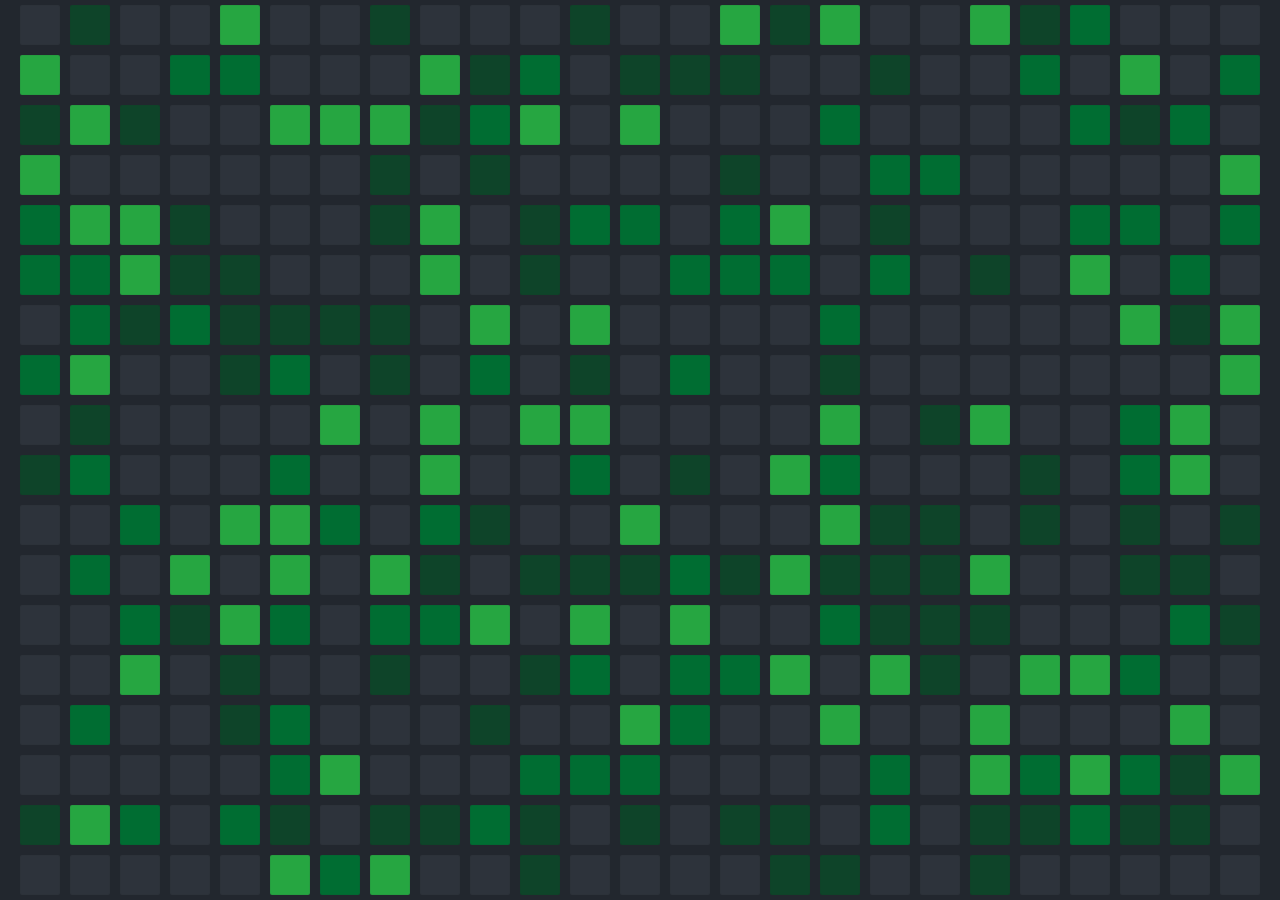
<file: GitHubClock/index.html>
<!DOCTYPE html>
<html lang="en">
<head>
    <meta charset="UTF-8">
    <meta http-equiv="X-UA-Compatible" content="IE=edge">
    <meta name="viewport" content="width=device-width, initial-scale=1.0">
    <link rel="stylesheet" href="style.css">
    <script src="main.js" defer></script>
    <title>GitHubClock</title>
</head>
<body>
    <div class="container"></div>
    <div class="overlay"></div>
</body>
</html>
</file>
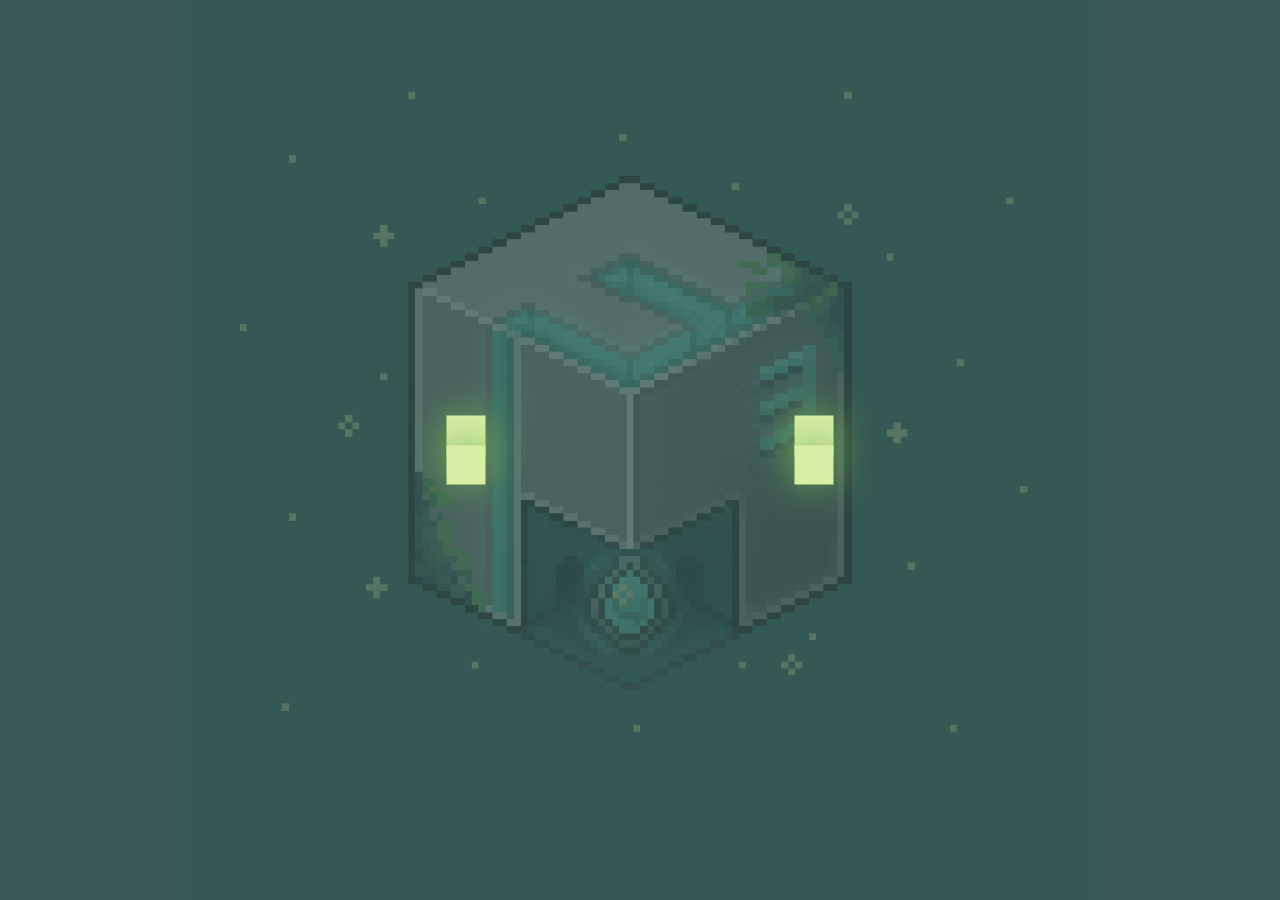
<file: FM3Clock/clock.html>
<!DOCTYPE html>
<html lang="en">
<head>
    <meta charset="UTF-8">
    <meta http-equiv="X-UA-Compatible" content="IE=edge">
    <meta name="viewport" content="width=device-width, initial-scale=1.0">
    <link rel="stylesheet" href="clock.css">
    <script src="clock.js" defer></script>
    <title>Clock</title>
</head>
<body>
    <div class="background">
        <img src="logo.png" alt="">
    </div>
    <div class="container">
        <div class="clockContainer">
            <div class="digit" id="hour1"></div>
            <div class="digit" id="hour2"></div>
            <div class="colon" id="colon1"></div>
            <div class="digit" id="minute1"></div>
            <div class="digit" id="minute2"></div>
            <div class="colon" id="colon2"></div>
            <div class="digit" id="second1"></div>
            <div class="digit" id="second2"></div>
        </div>
    </div>
</body>
</html>
</file>
<file: GitHubClock/style.css>
* {
    margin: 0;
    padding: 0;
    box-sizing: border-box;
}

:root {
    --cborder: rgba(27, 31, 35, 0.06);
    --c0: #2d333b;
    --c1: #0e4429;
    --c2: #006d32;
    --c3: #26a641;
    --c4: #39d353;
    --cbg: #22272e;
}

.tile {
    border: 1px solid var(--cborder);
    transition: 0.5s;
    width: 40px;
    height: 40px;
    margin: 5px;
    background: var(--c0);
    display: inline-block;
    border-radius: 2px;
}

body {
    background: var(--cbg);
}

.container {
    width: 100vw;
    height: 100vh;
    line-height: 0;
    text-align: center;
    position: absolute;
}

.overlay {
    position: relative;
    width: 100vw;
    height: 100vh;
    display: flex;
    justify-content: center;
    align-items: center;
    font-family: monospace;
    font-size: 15em;
    color: white;
    text-shadow: 5px 5px 1px #000;
    font-weight: 900;
}

.tile.l0 {background: var(--c0);}
.tile.l1 {background: var(--c1);}
.tile.l2 {background: var(--c2);}
.tile.l3 {background: var(--c3);}
.tile.l4 {background: var(--c4);}
</file>
<file: FM3Clock/clock.css>
:root {
    --primary-dark: #375854;
    --primary-darker: #294a47;
    --primary-light: #9cffe7;
    --accent: #d7efa5;
    --accent2: #75ab52;
    --gray1: #bfbfbf;
    --gray2: #8d8d8d;
    --gray3: #4a4a4a;

    --leaderboard-rank-height: 100px;
    --leaderboard-rank-width: 400px;
}

* {
    margin: 0;
    padding: 0;
    box-sizing: border-box;
    font-family: "IBM Plex Sans Thai";
}

body {
    background: var(--primary-dark);
}

.container {
    width: 100vw;
    height: 100vh;
    display: flex;
    justify-content: center;
    align-items: center;
    position: relative;
}

.background {
    position: absolute;
    display: flex;
    justify-content: center;
    align-items: center;
    height: 100vh;
    width: 100vw;
}

.background > img {
    opacity: 0.2;
    height: 100vh;
}

.clockContainer {
    width: 100vw;
    display: flex;
    justify-content: space-between;
    padding: 250px;
}

.digit {
    display: grid;
    grid-template-columns: repeat(5, 1fr);
}

.colon {
    display: grid;
    grid-template-columns: repeat(3, 1fr);
}

.pixel.on, .colon .pixel:nth-child(8), .colon .pixel:nth-child(20) {
    width: 30px;
    height: 30px;
    background: var(--accent);
    box-shadow: 0 0 30px var(--accent2);
    transform: scale(1.3);
    transition: 0.3s;
}

.pixel.off {
    width: 30px;
    height: 30px;
    transform: scale(1);
    background: transparent;
    border: transparent;
    transition: 0.3s;
}
</file>
